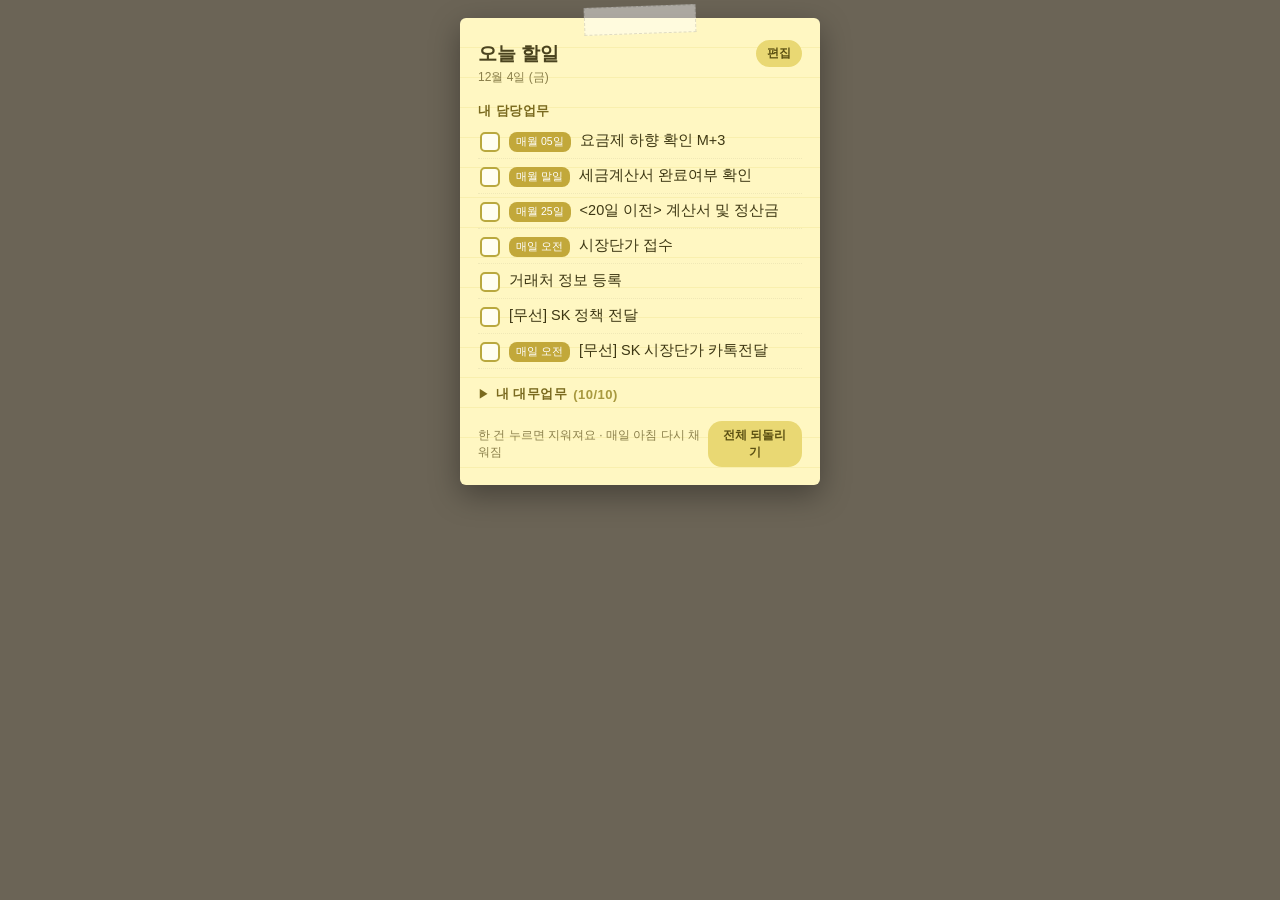
<file: todo.html>
<!DOCTYPE html>
<html lang="ko">
<head>
<meta charset="UTF-8">
<meta name="viewport" content="width=device-width, initial-scale=1.0">
<meta name="theme-color" content="#fff3b0">
<title>내 할일</title>
<style>
  * { box-sizing: border-box; -webkit-tap-highlight-color: transparent; }
  html, body {
    margin: 0; padding: 0;
    font-family: "맑은 고딕", "Malgun Gothic", -apple-system, sans-serif;
    background: #6b6456;
    display: flex; justify-content: center;
    min-height: 100vh;
  }
  .note {
    width: 360px; max-width: 100vw;
    margin: 18px;
    background: #fff7c2;
    border-radius: 6px;
    box-shadow: 0 10px 30px rgba(0,0,0,.35);
    position: relative;
    padding: 22px 18px 18px;
    background-image: linear-gradient(#fff7c2 29px, #f3e89a 30px);
    background-size: 100% 30px;
    align-self: flex-start;
  }
  /* 노트 위 테이프 */
  .note::before {
    content: ""; position: absolute; top: -12px; left: 50%;
    transform: translateX(-50%) rotate(-2deg);
    width: 110px; height: 26px;
    background: rgba(255,255,255,.45);
    border: 1px dashed rgba(0,0,0,.12);
  }
  h1 {
    font-size: 19px; margin: 0 0 2px; color: #4a431f;
    display: flex; align-items: center; gap: 8px;
  }
  .edit-btn {
    margin-left: auto; border: none; background: #e9d873; color: #5b5012;
    font-family: inherit; font-size: 12px; font-weight: 700;
    padding: 5px 11px; border-radius: 14px; cursor: pointer;
  }
  .editing .edit-btn { background: #7bc47f; color: #163d18; }
  .date { font-size: 12px; color: #8a7f4a; margin-bottom: 12px; }
  .who {
    display: flex; align-items: center; gap: 6px;
    margin-bottom: 8px; font-size: 13px; color: #6b6029;
  }
  select {
    font-size: 14px; font-weight: 700; color: #4a431f;
    border: none; border-bottom: 1.5px solid #c9b94e;
    background: transparent; padding: 2px 4px; font-family: inherit;
  }
  .sec-title {
    font-size: 13px; font-weight: 800; color: #7a6a1f;
    margin: 16px 0 4px; letter-spacing: .5px;
    display: flex; align-items: center; gap: 6px;
  }
  .sec-title.toggle { cursor: pointer; user-select: none; }
  .sec-title .arrow { font-size: 11px; transition: transform .2s; }
  .sec-title.open .arrow { transform: rotate(90deg); }
  ul { list-style: none; margin: 0; padding: 0; overflow: hidden; }
  ul.collapsed { display: none; }
  li {
    display: flex; align-items: flex-start; gap: 9px;
    padding: 6px 2px; line-height: 1.5; min-height: 30px;
    border-bottom: 1px dotted rgba(0,0,0,.06);
    cursor: pointer; transition: opacity .25s, transform .25s;
  }
  li .box {
    flex: 0 0 20px; width: 20px; height: 20px; margin-top: 2px;
    border: 2px solid #b9a83e; border-radius: 5px; background: #fffef0;
    display: flex; align-items: center; justify-content: center;
    font-size: 14px; color: #2e7d32; font-weight: 900;
  }
  li .txt { flex: 1; font-size: 14.5px; color: #3d3713; }
  li .cyc {
    flex: 0 0 auto; font-size: 10.5px; color: #fff;
    background: #c2a83a; border-radius: 8px; padding: 2px 7px;
    margin-top: 2px; white-space: nowrap;
  }
  /* 편집 모드 - 바로 수정하는 칸 */
  li input.edit-cyc {
    flex: 0 0 78px; width: 78px; font-family: inherit; font-size: 11px; color: #5b5012;
    border: 1px solid #d8c64f; border-radius: 8px; background: #fffef0;
    padding: 3px 6px; margin-top: 1px;
  }
  li input.edit-name {
    flex: 1; min-width: 0; font-family: inherit; font-size: 14.5px; color: #3d3713;
    border: none; border-bottom: 1.5px solid #d8c64f; background: transparent; padding: 3px 2px;
  }
  li input.edit-cyc:focus, li input.edit-name:focus { outline: none; border-color: #8aa35a; }
  li.done { opacity: .35; }
  li.done .txt { text-decoration: line-through; }
  li.done .box { background: #b9a83e; }
  /* 편집 모드용 버튼 */
  li .mini {
    flex: 0 0 auto; border: none; background: transparent;
    font-size: 16px; cursor: pointer; padding: 0 3px; line-height: 1.3;
  }
  li .mini.del {
    font-size: 20px; color: #b58a4a; line-height: 1; margin-top: 1px;
    width: 24px; height: 24px; border-radius: 6px;
  }
  li .mini.del:hover { background: #f0c9a0; color: #8a3a1a; }
  .add-row {
    display: none; align-items: center; gap: 6px; padding: 8px 2px 2px;
  }
  .editing .add-row { display: flex; }
  .add-row input {
    flex: 1; font-family: inherit; font-size: 14px; padding: 6px 8px;
    border: 1.5px solid #c9b94e; border-radius: 6px; background: #fffef0; color: #3d3713;
  }
  .add-row #addCyc { flex: 0 0 60px; width: 60px; text-align: center; }
  .add-row button {
    border: none; background: #7bc47f; color: #163d18; font-weight: 800;
    font-family: inherit; font-size: 14px; padding: 7px 12px; border-radius: 6px; cursor: pointer;
  }
  .empty { font-size: 13px; color: #a79a5e; padding: 8px 2px; font-style: italic; }
  .footer {
    margin-top: 18px; display: flex; justify-content: space-between;
    align-items: center; font-size: 12px; color: #8a7f4a;
  }
  .reset {
    border: none; background: #e9d873; color: #5b5012;
    font-family: inherit; font-size: 12px; font-weight: 700;
    padding: 6px 12px; border-radius: 14px; cursor: pointer;
  }
  .reset:active { background: #ddc94f; }
  .count { font-weight: 800; color: #6b6029; }
  .hint { font-size: 11px; color: #a8993f; margin-top: 6px; display: none; }
  .editing .hint { display: block; }
</style>
</head>
<body>
<div class="note" id="note">
  <h1>오늘 할일 <button class="edit-btn" id="editBtn">편집</button></h1>
  <div class="date" id="date"></div>

  <div class="sec-title">내 담당업무</div>
  <ul id="own"></ul>
  <div class="add-row">
    <input id="addCyc" type="text" placeholder="주기">
    <input id="addInput" type="text" placeholder="새 담당업무 이름">
    <button id="addBtn">+ 추가</button>
  </div>

  <div class="sec-title toggle" id="bakTitle">
    <span class="arrow">▶</span> 내 대무업무 <span id="bakCount" style="font-weight:600;color:#a8993f;"></span>
  </div>
  <ul id="bak" class="collapsed"></ul>

  <div class="hint">편집 중: 칸 안에서 바로 수정 (앞=주기, 뒤=업무명) · × 삭제 · 맨 아래 칸에서 추가</div>

  <div class="footer">
    <span>한 건 누르면 지워져요 · 매일 아침 다시 채워짐</span>
    <button class="reset" id="reset">전체 되돌리기</button>
  </div>
</div>

<script>
/* ===== 기본 업무 목록 (처음 한 번만 사용, 이후엔 편집한 내용이 저장돼서 보임) ===== */
const DEFAULT_TASKS = [
  { id:"d1",  task:"물류", owner:"고지원", backup:"서영민", cyc:"매일" },
  { id:"d2",  task:"요금제 하향 확인 M+3", owner:"김한아", backup:"", cyc:"매월 05일" },
  { id:"d3",  task:"세금계산서 완료여부 확인", owner:"김한아", backup:"", cyc:"매월 말일" },
  { id:"d4",  task:"<20일 이전> 계산서 및 정산금", owner:"김한아", backup:"", cyc:"매월 25일" },
  { id:"d5",  task:"시장단가 접수", owner:"김한아", backup:"", cyc:"매일 오전" },
  { id:"d6",  task:"거래처 정보 등록", owner:"김한아", backup:"", cyc:"" },
  { id:"d7",  task:"[무선] SK 정책 전달", owner:"김한아", backup:"", cyc:"" },
  { id:"d8",  task:"[무선] SK 시장단가 카톡전달", owner:"김한아", backup:"서영민", cyc:"매일 오전" },
  { id:"d9",  task:"올케어 관리", owner:"서영민", backup:"김한아", cyc:"" },
  { id:"d10", task:"SKT 유선 영업 업데이트 현황", owner:"서영민", backup:"", cyc:"매일 오전" },
  { id:"d11", task:"공시지원금 변동 확인", owner:"서영민", backup:"", cyc:"매일" },
  { id:"d12", task:"판매점 포탈", owner:"서영민", backup:"김한아", cyc:"매일 출근후" },
  { id:"d13", task:"SK 유선 정산입력 (11시 전까지)", owner:"서영민", backup:"김한아", cyc:"매일 오전" },
  { id:"d14", task:"SK 무선 기기접수 정산입력 (11시까지)", owner:"서영민", backup:"김한아", cyc:"" },
  { id:"d15", task:"<25-27일> 동탄 기기 미개통 확인", owner:"서영민", backup:"", cyc:"매월 27일" },
  { id:"d16", task:"웹 접수 등록 (유선) + 유선정산 시트입력", owner:"서영민", backup:"김한아", cyc:"" },
  { id:"d17", task:"[무선] 정산시트 정책금액 확인", owner:"서영민", backup:"", cyc:"매일" },
  { id:"d18", task:"[무선] 서비스 관련 반영", owner:"서영민", backup:"김한아", cyc:"매일 오전" },
  { id:"d19", task:"[무선] SK 무선 기기개통 정산입력", owner:"서영민", backup:"김한아", cyc:"매일 오전" },
  { id:"d20", task:"[무선] 개통확인", owner:"서영민", backup:"김한아", cyc:"매일 오후" },
  { id:"d21", task:"웹 접수 등록 (무선)", owner:"서영민", backup:"김한아", cyc:"" },
  { id:"d22", task:"[무선] KT 비대면 데이터 개통 리스트", owner:"서영민", backup:"", cyc:"매월" },
  { id:"d23", task:"[무선] KT 재고현황 카톡전달 (BMT)", owner:"서영민", backup:"김한아", cyc:"매일 오전" },
];

/* ===== 업무 목록 저장/불러오기 (편집 내용 보관) ===== */
function loadTasks(){
  try {
    const raw = localStorage.getItem("todoTasks");
    if (raw) return JSON.parse(raw);
  } catch(e){}
  return DEFAULT_TASKS.map(t => ({...t}));
}
function saveTasks(){ localStorage.setItem("todoTasks", JSON.stringify(tasks)); }

/* ===== 날짜 (오늘) ===== */
function todayStr(){
  const d = new Date();
  return d.getFullYear() + "-" + String(d.getMonth()+1).padStart(2,"0") + "-" + String(d.getDate()).padStart(2,"0");
}
const WEEK = ["일","월","화","수","목","금","토"];
function todayLabel(){
  const d = new Date();
  return `${d.getMonth()+1}월 ${d.getDate()}일 (${WEEK[d.getDay()]})`;
}

/* ===== 완료 상태 저장 (매일 리셋) ===== */
function loadDone(){
  try {
    const raw = JSON.parse(localStorage.getItem("todoDone") || "{}");
    if (raw.date !== todayStr()) return {};
    return raw.items || {};
  } catch(e){ return {}; }
}
function saveDone(){ localStorage.setItem("todoDone", JSON.stringify({ date: todayStr(), items: done })); }

let tasks = loadTasks();
let done = loadDone();
const me = "김한아";
let editMode = false;

const $note = document.getElementById("note");
const $own = document.getElementById("own");
const $bak = document.getElementById("bak");
const $bakTitle = document.getElementById("bakTitle");
const $bakCount = document.getElementById("bakCount");
const $editBtn = document.getElementById("editBtn");
document.getElementById("date").textContent = todayLabel();

function makeLi(t){
  const li = document.createElement("li");
  if (done[t.id]) li.classList.add("done");

  if (editMode) {
    li.style.cursor = "default";

    // 주기 칸 (맨 앞) — 바로 수정, 비우면 배지 없음
    const cycI = document.createElement("input");
    cycI.className = "edit-cyc"; cycI.value = t.cyc; cycI.placeholder = "주기";
    cycI.addEventListener("input", () => { t.cyc = cycI.value; });
    cycI.addEventListener("blur", () => { t.cyc = cycI.value.trim(); saveTasks(); });
    cycI.addEventListener("keydown", e => { if (e.key === "Enter") cycI.blur(); });

    // 업무 이름 칸 — 바로 수정
    const nameI = document.createElement("input");
    nameI.className = "edit-name"; nameI.value = t.task;
    nameI.addEventListener("input", () => { t.task = nameI.value; });
    nameI.addEventListener("blur", () => { if (nameI.value.trim()) t.task = nameI.value.trim(); else nameI.value = t.task; saveTasks(); });
    nameI.addEventListener("keydown", e => { if (e.key === "Enter") nameI.blur(); });

    // 삭제
    const del = document.createElement("button");
    del.className = "mini del"; del.textContent = "×"; del.title = "삭제";
    del.onclick = () => deleteTask(t);

    li.appendChild(cycI);
    li.appendChild(nameI);
    li.appendChild(del);
  } else {
    const cyc = t.cyc ? `<span class="cyc">${t.cyc}</span>` : "";
    li.innerHTML = `<span class="box">${done[t.id] ? "✓" : ""}</span>` +
                   cyc +
                   `<span class="txt">${t.task}</span>`;
    li.onclick = () => {
      if (done[t.id]) delete done[t.id]; else done[t.id] = true;
      saveDone(); render();
    };
  }
  return li;
}
function deleteTask(t){
  if (confirm(`'${t.task}'\n이 업무를 삭제할까요?`)) {
    tasks = tasks.filter(x => x.id !== t.id);
    delete done[t.id];
    saveTasks(); saveDone(); render();
  }
}
function addTask(){
  const inp = document.getElementById("addInput");
  const cycInp = document.getElementById("addCyc");
  const v = inp.value.trim();
  if (!v) { inp.focus(); return; }
  tasks.push({ id: "u" + Date.now() + Math.floor(Math.random()*1000), task: v, owner: me, backup: "", cyc: cycInp.value.trim() });
  inp.value = ""; cycInp.value = "";
  saveTasks(); render();
}

function render(){
  $own.innerHTML = ""; $bak.innerHTML = "";

  const own = tasks.filter(t => t.owner === me);
  const bak = tasks.filter(t => t.backup === me);
  const order = arr => arr.slice().sort((a,b)=> (done[a.id]?1:0) - (done[b.id]?1:0));

  if (own.length) order(own).forEach(t => $own.appendChild(makeLi(t)));
  else $own.innerHTML = '<div class="empty">담당업무 없음</div>';

  if (bak.length) order(bak).forEach(t => $bak.appendChild(makeLi(t)));
  else $bak.innerHTML = '<div class="empty">대무업무 없음</div>';

  const bakLeft = bak.filter(t => !done[t.id]).length;
  $bakCount.textContent = bak.length ? `(${bakLeft}/${bak.length})` : "";
}

/* 대무업무 접기/펴기 */
$bakTitle.onclick = () => {
  const collapsed = $bak.classList.toggle("collapsed");
  $bakTitle.classList.toggle("open", !collapsed);
};

/* 편집 모드 켜고 끄기 */
$editBtn.onclick = () => {
  if (editMode && document.activeElement) document.activeElement.blur(); // 수정 중이던 값 저장
  editMode = !editMode;
  $note.classList.toggle("editing", editMode);
  $editBtn.textContent = editMode ? "완료" : "편집";
  saveTasks();
  render();
};

document.getElementById("addBtn").onclick = addTask;
document.getElementById("addInput").addEventListener("keydown", e => { if (e.key === "Enter") addTask(); });
document.getElementById("addCyc").addEventListener("keydown", e => { if (e.key === "Enter") document.getElementById("addInput").focus(); });

document.getElementById("reset").onclick = () => { done = {}; saveDone(); render(); };

render();
</script>
</body>
</html>
</file>
